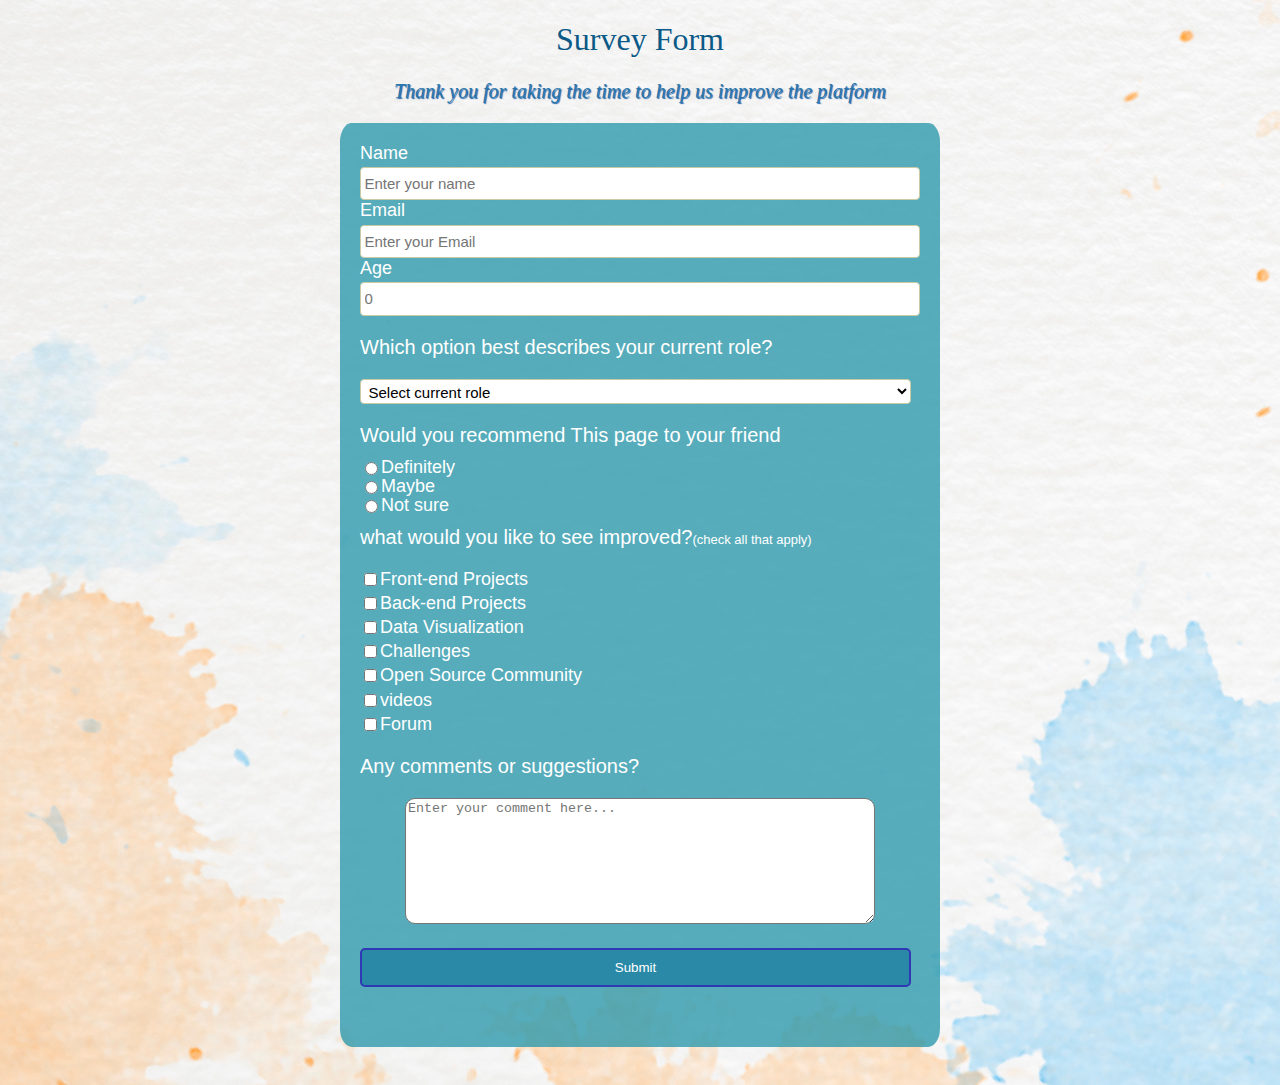
<file: index.html>
<!DOCTYPE html>
<html lang="en">
<head>
    <link rel="stylesheet" href="Style.css">
    <meta charset="UTF-8">
    <meta name="viewport" content="width=device-width, initial-scale=1.0">
    <title>Survey Form</title>
</head>
<header>
    <h1 id = "title">Survey Form</h1>
    <p id="description">Thank you for taking the time to help us improve the platform</p>

</header>
<body>
    <script src="https://cdn.freecodecamp.org/testable-projects-fcc/v1/bundle.js"></script>
    
    <div class="form-group">
    <form id = "survey-form">
            <div>
            <label id="name-label" for="name">Name</label>
            <input type="text" name="name" id="name" class="textbox" placeholder="Enter your name" required/>
        </div>
        <div>
            <label id="email-label">Email</label>
            <input type="email" name="email" class="textbox" id="email" placeholder="Enter your Email" required/>
        </div>
        <div>
            <label id="number-label">Age</label>
            <input type="number" name="age" class="textbox" min="18" max="60" id="number" placeholder="0" required/>
        </div>
        <div class="text">
            <p>Which option best describes your current role?</p>
            <select class="textbox" id="dropdown">
                <option disabled selected value>Select current role</option>
            <option>Student</option>
            <option>Full Time Job</option>
            <option>Full Time Learner</option>
            <option>Prefer not to say</option>
            <option>other</option>
        </select>
        </div>
        <div class="text">
            <p>Would you recommend This page to your friend</p>
            <label id="radio-label" ><input type="radio" name ="rec" value="1">Definitely</label><br>
            <label id="radio-label" ><input type="radio" name ="rec" value="2">Maybe</label><br>
            <label id="radio-label"><input type="radio" name ="rec" value="3">Not sure</label>
        </div>
        <div class="text">
            <p>what would you like to see improved?<span style="font-size: 13px;">(check all that apply) </span></p>
            <label><input type="checkbox" name="improve" value="Front">Front-end Projects</label>
            <label><input type="checkbox" name="improve" value="Back">Back-end Projects</label>
            <label><input type="checkbox" name="improve" value= "data">Data Visualization</label>
            <label><input type="checkbox" name="improve" value= "challenges">Challenges</label>
            <label><input type="checkbox" name="improve" value="source">Open Source Community</label>
            <label><input type="checkbox" name="improve" value="videos">videos</label>
            <label><input type="checkbox" name="improve" value="forum">Forum</label>
        </div>
        <div>
           <p class="text">Any comments or suggestions?</p>
           <textarea class="in-textarea" cols="55" rows="7" placeholder="Enter your comment here..."></textarea>
        </div>
        <div>
            <input id="submit" type="submit">
        </div>
        
    </form>
</div>
</body>
</html>
</file>
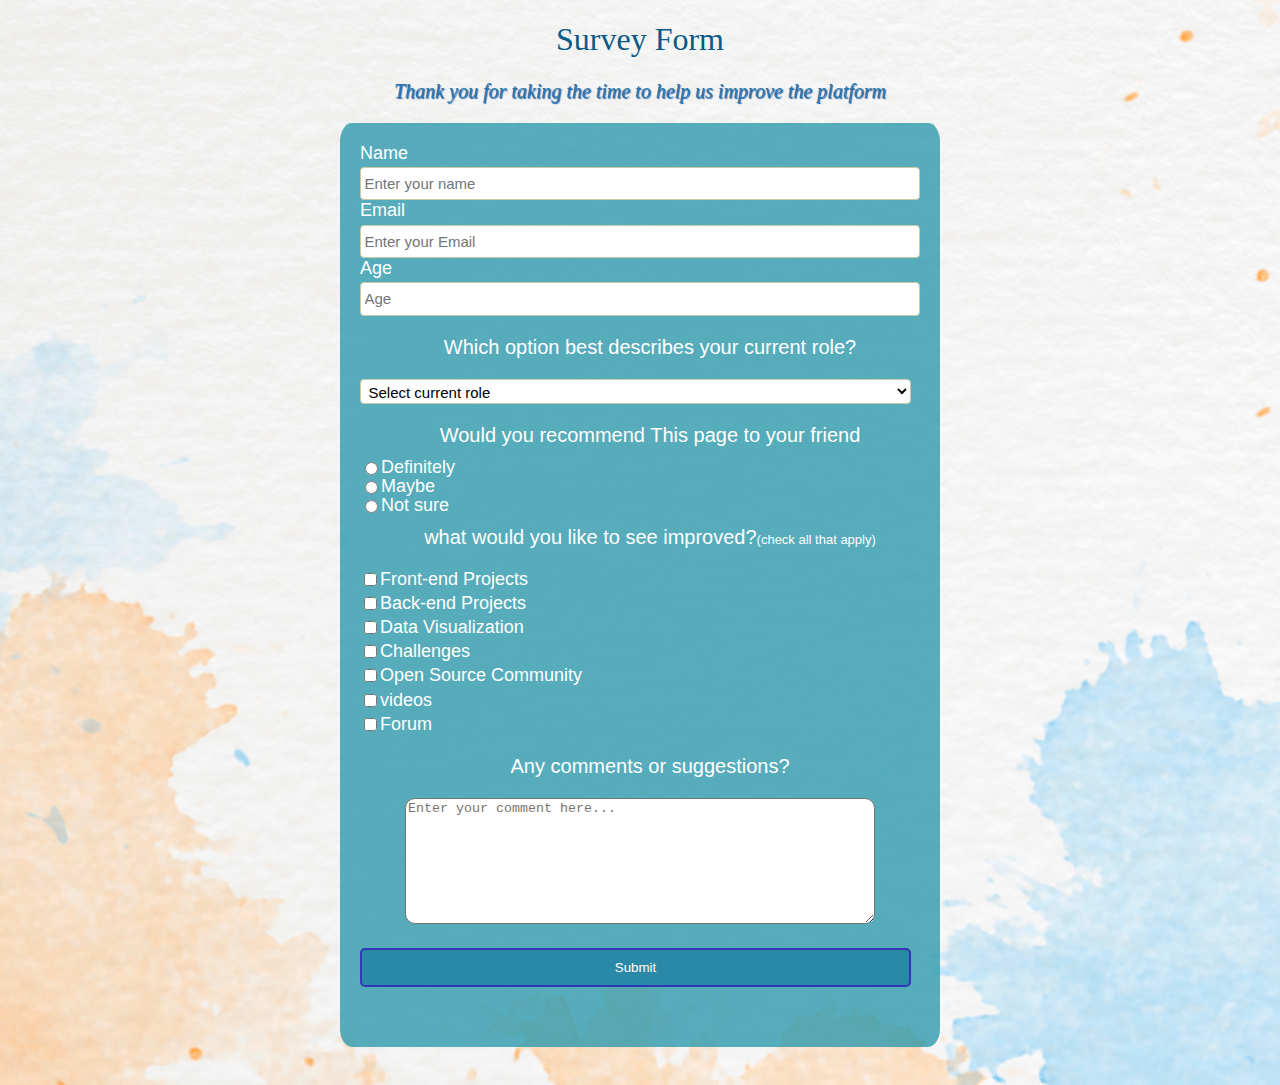
<file: survey-form.html>
<!DOCTYPE html>
<html lang="en">
<head>
    <link rel="stylesheet" href="Style.css">
    <meta charset="UTF-8">
    <meta name="viewport" content="width=device-width, initial-scale=1.0">
    <title>Survey Form</title>
</head>
<header>
    <h1 id = "title">Survey Form</h1>
    <p id="description">Thank you for taking the time to help us improve the platform</p>

</header>
<body>
    <script src="https://cdn.freecodecamp.org/testable-projects-fcc/v1/bundle.js"></script>
    
    <div class="form-group">
    <form id = "survey-form">
            <div>
            <label id="name-label" for="name">Name</label>
            <input type="text" name="name" id="name" class="textbox" placeholder="Enter your name" required/>
        </div>
        <div>
            <label id="email-label">Email</label>
            <input type="email" name="email" class="textbox" id="email" placeholder="Enter your Email" required/>
        </div>
        <div>
            <label id="number-label">Age</label>
            <input type="number" name="age" class="textbox" min="18" max="60" id="number" placeholder="Age" required/>
        </div>
        <div>
            <p>Which option best describes your current role?</p>
            <select class="textbox" id="dropdown">
                <option disabled selected value>Select current role</option>
            <option>Student</option>
            <option>Full Time Job</option>
            <option>Full Time Learner</option>
            <option>Prefer not to say</option>
            <option>other</option>
        </select>
        </div>
        <div>
            <p>Would you recommend This page to your friend</p>
            <label id="radio-label" ><input type="radio" name ="rec" value="1">Definitely</label><br>
            <label id="radio-label" ><input type="radio" name ="rec" value="2">Maybe</label><br>
            <label id="radio-label"><input type="radio" name ="rec" value="3">Not sure</label>
        </div>
        <div>
            <p>what would you like to see improved?<span style="font-size: 13px;">(check all that apply) </span></p>
            <label><input type="checkbox" name="improve" value="Front">Front-end Projects</label>
            <label><input type="checkbox" name="improve" value="Back">Back-end Projects</label>
            <label><input type="checkbox" name="improve" value= "data">Data Visualization</label>
            <label><input type="checkbox" name="improve" value= "challenges">Challenges</label>
            <label><input type="checkbox" name="improve" value="source">Open Source Community</label>
            <label><input type="checkbox" name="improve" value="videos">videos</label>
            <label><input type="checkbox" name="improve" value="forum">Forum</label>
        </div>
        <div>
           <p>Any comments or suggestions?</p>
           <textarea class="in-textarea" cols="55" rows="7" placeholder="Enter your comment here..."></textarea>
        </div>
        <div>
            <input id="submit" type="submit">
        </div>
        
    </form>
</div>
</body>
</html>
</file>
<file: Style.css>
body {
   text-align: center;
   background-image: url("back-image.jpg"); 
   background-size: cover;
   background-repeat: no-repeat;
   background-position: center;
   padding-bottom: 30px;
  
   
}
p{
    font-size: 20px;
    
}
.text
{
    text-align: left;
}
#title{
    font-family: Georgia, 'Times New Roman', Times, serif;
    color:rgb(10, 89, 134);
    font-weight: 200;
    
}
#description
{
    font-size: 20px;
    color:rgb(42, 118, 168);
    font-style: italic;
    text-shadow: 1px 1px 1px rgb(30, 96, 172) ;

}
form
{
    background-color: rgba(46, 154, 173, 0.8);
    margin-left: center;
    width: 600px;
    border-radius: 2%;
    padding-left: 20px;
    padding-top: 20px;
    padding-bottom: 60px;
    color:white;
    font-family:   cursive,sans-serif;
}
.in-textarea {
    min-height: 120px;
    width: 80%;
    margin-left: -20px;
    resize: vertical;
    border-radius: 10px;
  }

label {
    display: flex;
    align-items: center;
    font-size: 1.125rem;
    margin-bottom: 0.2rem;
    margin-top: 0.1;
    
  }
  .textbox {
    font-size: 15px;
    display: block;
    align-items: center;
    width: 95%;
    height: 25px;
    padding: 0.2rem 0.22rem;
    background-color: white;
    border: 1px solid #cacaa4;
    border-radius: 4px;
  }
  #radio-label
  {
      margin-top: -10px;
      margin-bottom: -10px;
      
      
  }

.form-group
{
    max-width: 600px;
    width: 100%;
    display: flex;
    align-items: center;
    justify-content: center;
    margin: auto;
}
#name-label
{
    text-align: left;
}


#submit
{
    
    display: block;
    background:rgb(42, 137, 167);
    width: 95%;
    color:white;
    border-radius: 5px;
    padding: 10px;
    margin-top: 20px;
    border-color:rgb(48, 57, 180);
    border-style: solid;
    cursor: pointer;

}
</file>
